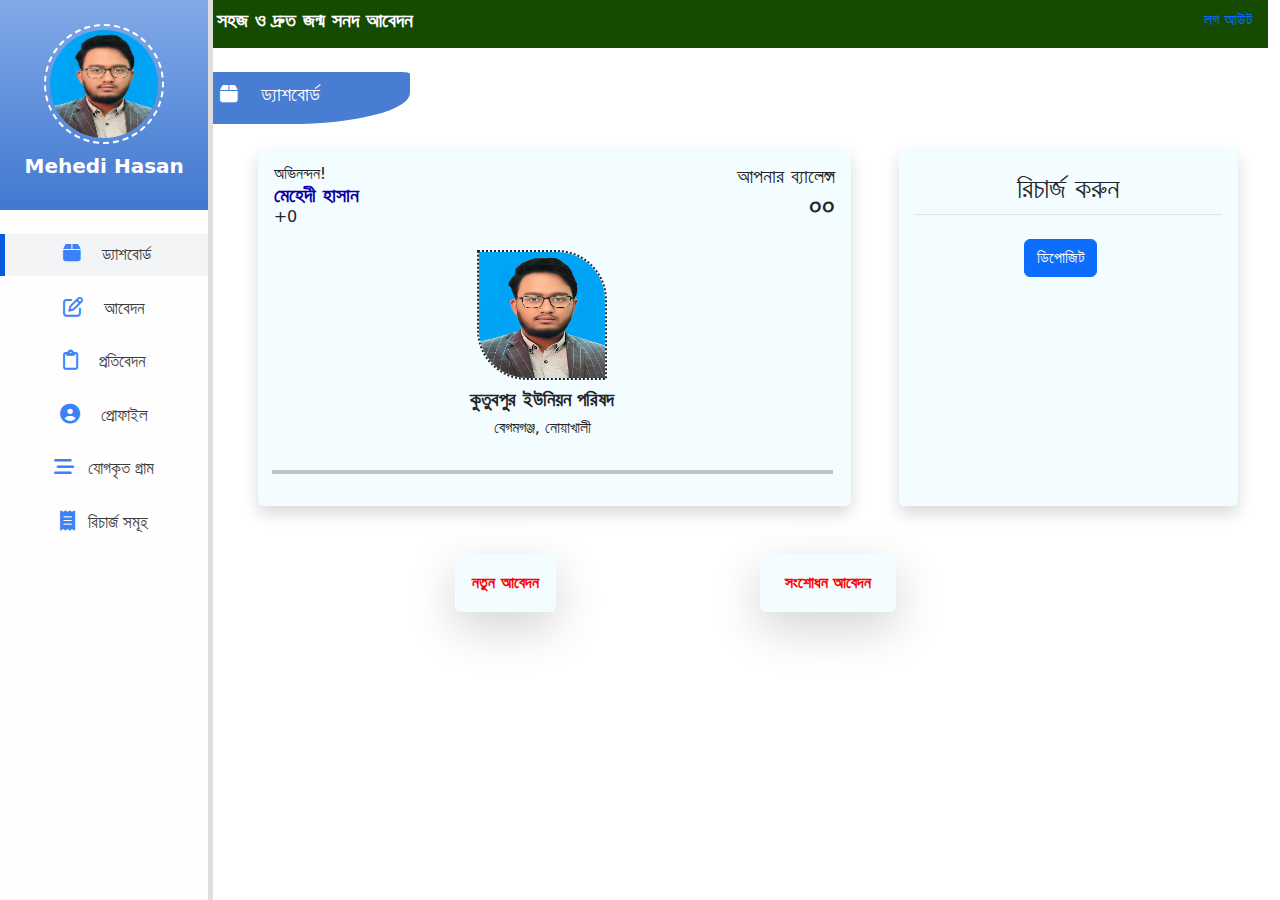
<file: index.html>
<!DOCTYPE html>
<html lang="en">

<head>
    <meta charset="UTF-8">
    <meta http-equiv="X-UA-Compatible" content="IE=edge">
    <meta name="viewport" content="width=device-width, initial-scale=1.0">
    <title>Document</title>
</head>

<body>
    <!DOCTYPE html>
    <html lang="en">

    <head>
        <meta charset="UTF-8">
        <meta http-equiv="X-UA-Compatible" content="IE=edge">
        <meta name="viewport" content="width=device-width, initial-scale=1.0">
        <title>Project</title>
        <link rel="stylesheet" href="https://cdnjs.cloudflare.com/ajax/libs/font-awesome/6.1.2/css/all.min.css">
        <link href="https://cdn.jsdelivr.net/npm/bootstrap@5.2.0/dist/css/bootstrap.min.css" rel="stylesheet">
        <link rel="stylesheet" href="style.css">
    </head>

    <body>
        <!-- Full Site Area -->
        <section>
            <div class="row d-flex d-flex-row">
                <!-- Left site Area -->
                <div class="col-lg-2 p-0  left-side">
                    <div class="left-top-area text-center p-4">
                        <a href="#">
                            <img src=" images/user.jpg" alt="">
                        </a>
                        <h4>Mehedi Hasan</h4>
                    </div>
                    <div class="left-bottom-area mt-4">

                        <i id="showIcon" onclick="showMenu()" class="fa fa-solid fa-bars"></i>
                        <i id="hideIcon" class="fa fa-times" onclick="hideMenu()"></i>

                        <div id="menuLicks" class="nav flex-column nav-pills w-full navbar-links" id="v-pills-tab">

                            <button onclick="hideMenu()" class="nav-link active" id="v-pills-home-tab"
                                data-bs-toggle="pill" data-bs-target="#deshboard" type="button">
                                <i class="fa-solid fa-box me-3"></i>
                                <span>ড্যাশবোর্ড</span>
                            </button>
                            <button onclick="hideMenu()" class="nav-link" id="v-pills-profile-tab" data-bs-toggle="pill"
                                data-bs-target="#apply" type="button">
                                <i class="fa-regular fa-pen-to-square me-3"></i>
                                <span>আবেদন</span>
                            </button>

                            <button onclick="hideMenu()" class="nav-link" id="v-pills-settings-tab"
                                data-bs-toggle="pill" data-bs-target="#report" type="button">
                                <i class="fa-regular fa-clipboard me-3"></i>
                                <span>প্রতিবেদন</span>
                            </button>
                            <button onclick="hideMenu()" class="nav-link" id="v-pills-settings-tab"
                                data-bs-toggle="pill" data-bs-target="#profile" type="button">
                                <i class="fa-solid fa-circle-user me-3"></i>
                                <span>প্রোফাইল</span>
                            </button>
                            <button onclick="hideMenu()" class="nav-link" id="v-pills-settings-tab"
                                data-bs-toggle="pill" data-bs-target="#village" type="button">
                                <i class="fa-solid fa-bars-staggered me-2"></i>
                                <span>যোগকৃত গ্রাম</span>
                            </button>
                            <button onclick="hideMenu()" class="nav-link" id="v-pills-settings-tab"
                                data-bs-toggle="pill" data-bs-target="#recharge" type="button">
                                <i class="fa-solid fa-receipt me-2"></i>
                                <span>রিচার্জ সমূহ</span>
                            </button>
                        </div>
                    </div>
                </div>
                <!-- End LeftSite Area -->
                <!-- RightSite Area -->

                <div class="col-lg-10 p-0 right-sidebar">
                    <div style="background: #144b00;" class="right-top d-flex justify-content-between py-2 px-3">
                        <h5 style="color: #fff;"><b>সহজ ও দ্রুত জন্ম সনদ আবেদন</b></h5>
                        <span style="color: #ff0000; cursor: pointer;"><a href="">লগ আউট</a></span>
                    </div>
                    <div class="tab-content py-4" id="v-pills-tabContent">

                        <!-- Deshboard content -->
                        <div class="tab-pane fade show active" id="deshboard">
                            <!-- deshboard title are  -->
                            <div class="title-bar">
                                <h5>
                                    <i class="fa-solid fa-box me-3"></i>
                                    <span>ড্যাশবোর্ড</span>
                                </h5>
                            </div>

                            <div class="row justify-content-center mt-4 gap-5 paddingLeft">
                                <!-- deshboard content area -->
                                <div style="background-color: #ddf5ff59;" class="col-lg-7 px-3 py-3 shadow rounded ">
                                    <div class="d-flex justify-content-between">
                                        <div class="">
                                            <h5 style="width: 130px;" class="text-start fs-6 fw-norlam">
                                                <span>অভিনন্দন!</span><br>
                                                <span style="color: #0a00a4;" class="fw-bolder fs-5">মেহেদী
                                                    হাসান</span><br>
                                                <span>+0</span>
                                            </h5>
                                        </div>
                                        <div class="">
                                            <h5 class="text-end fs-5 fw-norlam">
                                                <span class="fs-md">আপনার ব্যালেন্স</span><br>
                                                <span class="fw-bolder fs-3">০০</span>
                                            </h5>
                                        </div>
                                    </div>
                                    <div class="row gap-2 mt-3">
                                        <div class="col-lg-12 text-center">
                                            <img style="width: 130px ;height:130px; border-radius: 0px 50px 0px 50px; border: 2px dotted;"
                                                src="images/user.jpg " alt="">
                                        </div>
                                        <div class="col-lg-12  mb-3 text-center">
                                            <h4 style="font-size: 19px;
                                            font-weight: 600;
                                            line-height: 22px;">কুতুবপুর ইউনিয়ন পরিষদ</h4>
                                            <h6>বেগমগঞ্জ, নোয়াখালী</h6>
                                        </div>
                                        <hr style="border-bottom: 3px solid; margin-left: 10px;">
                                    </div>

                                </div>
                                <!-- deshboard recherge form area -->
                                <div style="background-color: #ddf5ff59;" class="col-lg-4 p-3 shadow rounded">
                                    <h3 class="p-2 border-bottom text-center">রিচার্জ করুন</h3>
                                    <form class="row g-3 py-3">
                                        <!-- <div class="">
                                            <label for="staticEmail2" class="">নাম (ইংরেজি)</label>
                                            <input placeholder="ইংরেজিতে আপনার নাম লিখুন" type="text" readonly
                                                class="form-control w-full d-block" id="staticEmail2"
                                                value="MEHEDI HASAN" required>
                                        </div>
                                        <div class="">
                                            <label class="">ইমেইল</label>
                                            <input type="email" class="form-control" id="inputPassword2"
                                                placeholder="আপনার ইমেইল লিখুন" value="ofmehedi17@gmail.com" required>
                                        </div>
                                        <div class="col-auto">
                                            <label class="">রিচার্জের পরিমান লিখুন</label>
                                            <input type="number" class="form-control" id="inputPassword2"
                                                placeholder="টাকার পরিমান লিখুন" required>
                                        </div> -->
                                        <div class="text-center mx-auto">
                                            <button type="submit" class="btn btn-primary mb-3">ডিপোজিট </button>
                                        </div>
                                    </form>
                                </div>
                            </div>
                            <!--deshboard Apply button area -->
                            <div class="paddingLeft d-flex justify-content-center deshboard-btn mt-5 w-full">
                                <div class="w-50 Tc Tl">
                                    <button style="background-color: #ddf5ff59;color: red;"
                                        class="btn fw-bolder py-3 px-3 shadow-lg">নতুন আবেদন</button>
                                </div>
                                <div class="w-50">
                                    <button style="background-color: #ddf5ff59;color:red;"
                                        class="btn fw-bolder py-3 px-4 shadow-lg w-full">সংশোধন আবেদন</button>
                                </div>
                            </div>
                        </div>
                        <!-- DEshboard content End-->

                        <!-- Apply content-->
                        <div class=" tab-pane fade" id="apply">
                            <!-- appyl title area  -->
                            <div class="title-bar">
                                <h5>
                                    <i class="fa-regular fa-clipboard me-3"></i>
                                    <span>আবেদন</span>
                                </h5>
                            </div>
                            <!-- apply content area  -->
                            <div class="paddingLeft">
                                <div class="w-full mt-3 mx-auto">
                                    <div class="row">
                                        <div class="col-md-7 position-relative">

                                            <button id="new-apply-btn" style="color: red;" class="btn fw-bolder">নতুন
                                                আবেদন</button>

                                            <div id="new-apply-form" class="">
                                                <h6 class="fw-bolder mt-4">জন্ম নিবন্ধন আবেদন</h6>
                                                <form class=" mt-2 form-grid">

                                                    <div>
                                                        <label for="staticEmail2" class="">জন্ম তারিখ<span
                                                                style="color: red;">*</span></label>
                                                        <input style="border: 2px solid #0c3899;"
                                                            placeholder="দিন-মাস-বছর" type="text"
                                                            class="form-control mb-2 " required>
                                                    </div>

                                                    <div>
                                                        <label for="staticEmail2" class="">সন্তানের ক্রম<span
                                                                style="color: red;">*</span></label>
                                                        <select style="border: 2px solid #0c3899;"
                                                            class="form-select mb-2"
                                                            aria-label="Default select example">
                                                            <option class="fw-bolder" selected>সন্তানের ক্রম</option>
                                                            <option value="1">1</option>
                                                            <option value="2">2</option>
                                                            <option value="3">3</option>
                                                            <option value="3">4</option>
                                                            <option value="3">5</option>
                                                            <option value="3">6</option>
                                                            <option value="3">7</option>
                                                            <option value="3">8</option>
                                                            <option value="3">9</option>
                                                            <option value="3">10</option>
                                                            <option value="3">11</option>
                                                            <option value="3">12</option>
                                                            <option value="3">13</option>
                                                            <option value="3">14</option>
                                                            <option value="3">15</option>
                                                            <option value="3">16</option>
                                                            <option value="3">17</option>
                                                            <option value="3">18</option>
                                                            <option value="3">19</option>
                                                            <option value="3">20</option>
                                                        </select>
                                                    </div>
                                                    <div class="">
                                                        <label for="staticEmail2" class="">নাম (বাংলায়)<span
                                                                style="color: red;">*</span></label>
                                                        <input style="border: 2px solid #0c3899;"
                                                            placeholder="নাম বাংলায় লিখুন" type="text"
                                                            class="form-control mb-2" required>
                                                    </div>
                                                    <div class="">
                                                        <label for="staticEmail2" class="">নাম (ইংরেজি)<span
                                                                style="color: red;">*</span></label>
                                                        <input style="border: 2px solid #0c3899;"
                                                            placeholder="নাম ইংরেজি লিখুন" type="text"
                                                            class="form-control mb-2" required>
                                                    </div>
                                                    <div class="">
                                                        <label for="staticEmail2" class="">জাতীয় পরিচয় পত্র (nid) নাম্বার <span
                                                                style="color: red;"></span></label>
                                                        <input style="border: 2px solid #0c3899;"
                                                            placeholder="নিবন্ধিত ব্যক্তির জাতীয় পরিচয় পত্র নং" type="text"
                                                            class="form-control mb-2" required>
                                                    </div>
                                                    <div class="">
                                                        <label for="staticEmail2" class="">লিঙ্গ<span
                                                                style="color: red;">*</span></label>
                                                                <select style="border: 2px solid #0c3899;"
                                                                class="form-select mb-2"
                                                                aria-label="Default select example">
                                                                <option class="fw-bolder" selected>সন্তানের ক্রম</option>
                                                                <option value="1">নারী</option>
                                                                <option value="2">পুরুষ</option>
                                                            </select>
                                                    </div>
                                                    <div>
                                                        <label for="staticEmail2" class="">ওয়ার্ড নং<span
                                                                style="color: red;">*</span></label>
                                                        <select style="border: 2px solid #0c3899;"
                                                            class="form-select mb-2"
                                                            aria-label="Default select example">
                                                            <option class="fw-bolder" selected>ওয়ার্ড</option>
                                                            <option value="1">1</option>
                                                            <option value="2">2</option>
                                                            <option value="3">3</option>
                                                            <option value="3">4</option>
                                                            <option value="3">5</option>
                                                            <option value="3">6</option>
                                                            <option value="3">7</option>
                                                            <option value="3">8</option>
                                                            <option value="3">9</option>
                                                        </select>
                                                    </div>
                                                    <div>
                                                        <label for="staticEmail2" class="">গ্রাম+ পোষ্ট<span
                                                                style="color: red;">*</span></label>
                                                        <select style="border: 2px solid #0c3899;"
                                                            class="form-select mb-2"
                                                            aria-label="Default select example">
                                                            <option class="fw-bolder" selected>গ্রাম+পোষ্ট</option>
                                                            <option value="1">কুতুবপুর,কুতুবপুর - ৩৮২১</option>
                                                            <option value="2">কুতুবপুর,এনায়েতপুর - ৩৮২১</option>
                                                        </select>
                                                    </div>
                                                    <div>
                                                        <label for="staticEmail2" class=""><b>পিতার (জন্ম সনদ)</b><span
                                                                style="color: red;"></span></label>
                                                        <input style="border: 2px solid #0c3899;"
                                                            placeholder="পিতার জন্ম সনদ নাম্বার লিখুন" type="text"
                                                            class="form-control mb-2" required>
                                                    </div>     
                                                    <div>
                                                        <label for="staticEmail2" class="">পিতার (nid)<span
                                                                style="color: red;"></span></label>
                                                        <input style="border: 2px solid #0c3899;"
                                                            placeholder="পিতার Nid নাম্বার লিখুন" type="text"
                                                            class="form-control mb-2" required>
                                                    </div>
                                                    <div>
                                                        <label for="staticEmail2" class="">পিতার নাম (বাংলায়)<span
                                                                style="color: red;">*</span></label>
                                                        <input style="border: 2px solid #0c3899;"
                                                            placeholder="পিতার নাম বাংলায় লিখুন" type="text"
                                                            class="form-control mb-2" required>
                                                    </div>
                                                    <div>
                                                        <label for="staticEmail2" class="">পিতার নাম (ইংরেজি)<span
                                                                style="color: red;">*</span></label>
                                                        <input style="border: 2px solid #0c3899;"
                                                            placeholder="পিতার নাম ইংরেজি লিখুন" type="text"
                                                            class="form-control mb-2" required>
                                                    </div>
                                                    <div>
                                                        <label for="staticEmail2" class=""><b>মাতার (জন্ম সনদ)</b><span
                                                                style="color: red;"></span></label>
                                                        <input style="border: 2px solid #0c3899;"
                                                            placeholder="মাতার জন্ম সনদ নাম্বার লিখুন " type="text"
                                                            class="form-control mb-2" required>
                                                    </div>
                                                    <div>
                                                        <label for="staticEmail2" class="">মাতার (nid)<span
                                                                style="color: red;"></span></label>
                                                        <input style="border: 2px solid #0c3899;"
                                                            placeholder="মাতার nid নাম্বার লিখুন" type="text"
                                                            class="form-control mb-2" required>
                                                    </div>
                                                    <div>
                                                        <label for="staticEmail2" class="">মাতার নাম (বাংলায়)<span
                                                                style="color: red;">*</span></label>
                                                        <input style="border: 2px solid #0c3899;"
                                                            placeholder="মাতার নাম বাংলায় লিখুন" type="text"
                                                            class="form-control mb-2" required>
                                                    </div>
                                                    <div>
                                                        <label for="staticEmail2" class="">মাতার নাম (ইংরেজি)<span
                                                                style="color: red;">*</span></label>
                                                        <input style="border: 2px solid #0c3899;"
                                                            placeholder="মাতার নাম ইংরেজি লিখুন" type="text"
                                                            class="form-control mb-2 " required>
                                                    </div>
                                                     <div>
                                                        <label for="staticEmail2" class="">হোল্ডিং/বাড়ীর নাম (বাংলায়)<span
                                                                style="color: red;">*</span></label>
                                                        <input style="border: 2px solid #0c3899;"
                                                            placeholder="বাড়ীর নাম বাংলায় লিখুন" type="text"
                                                            class="form-control mb-2" required>
                                                    </div>
                                                    <div>
                                                        <label for="staticEmail2" class="">হোল্ডিং/বাড়ীর নাম (ইংরেজি)<span
                                                                style="color: red;">*</span></label>
                                                        <input style="border: 2px solid #0c3899;"
                                                            placeholder="বাড়ীর নাম ইংরেজি লিখুন" type="text"
                                                            class="form-control mb-2" required>
                                                    </div>
                                                    <div>
                                                        <label for="staticEmail2" class="">মোবইল নাম্বার<span
                                                                style="color: red;">*</span></label>
                                                        <input style="border: 2px solid #0c3899;"
                                                            placeholder="01894747576" type="text"
                                                            class="form-control mb-2" required>
                                                    </div>
                                                    <div>
                                                        <label for="staticEmail2" class="">otp<span
                                                                style="color: red;">*</span></label>
                                                        <input style="border: 2px solid #0c3899;"
                                                            placeholder="525963" type="text"
                                                            class="form-control mb-2" required>
                                                    </div>
                                                    <div>
                                                        <label for="staticEmail2" class="">আপলোড ফাইল <span
                                                                style="color: red;">*</span></label>
                                                        <select style="border: 2px solid #0c3899;"
                                                            class="form-select mb-2"
                                                            aria-label="Default select example">
                                                            <option class="fw-bolder" selected>সিলেক্ট করুন</option>
                                                            <option value="30">চিকিৎসা প্রতিষ্ঠানের ছাড়পত্র বা 
                                                                চিকিৎসা প্রতিষ্ঠান প্রদত্ত জন্ম সংক্রান্ত সনদের সত্যায়িত কপি বা 
                                                                পূরণকৃ্ত আবেদনপত্রে বার্থ এটেন্ডের এর প্রত্যায়ন বা  
                                                                ইপিআই কার্ডের সত্যায়িত অনুলিপি ।
                                                                </option>
                                                                                
                                                                                    <option value="31">পিতা / মাতা/ পিতামহ / পিতামহীর দ্বারা স্বনামে স্থায়ী ঠিকানা হিসেবে ঘোষিত আবাস স্থলের বিপরীতে হালনাগাদ কর পরিশোধের প্রমানপত্র বা
                                                                পিতা / মাতা/ পিতামহ / পিতামহীর জাতীয় পরিচয়পত্র বা পাসপোর্ট ঘোষিত স্থায়ী ঠিকানা বা 
                                                                জমি অথবা বাড়ি ক্রয়ের দলিল , খাজনা ও কর পরিশোধ রশিদ। (নদীভাঙ্গন অন্য কোন কারনে স্থায়ী ঠিকানা বিলুপ্ত হলে)
                                                                </option>
                                                        </select>
                                                    </div>
                                                    <div class="input-group" ><div class="custom-file"><input type="file" name="image" id="image" class="custom-file-input"> <label for="image" class="custom-file-label">
                                                       <b>আপলোড</b></label></div></div>
                                                    <!-- <div>
                                                        <input class="form-control mt-4" type="submit" value="আপলোড">
                                                    </div> -->
                                                    <button style="background: #0044a4;color: #ffffff;"
                                                        class="btn me-3 mt-4">সাবমিট</button>
                                                </form>
                                                
                                            </div>
                                        </div>
                                        <div class="col-md-5">

                                            <button id="old-apply-btn" style="color: red;" class="btn fw-bolder">সংশোধন
                                                আবেদন</button>

                                            <div id="replec-apply">
                                                <h6 class="fw-bolder mt-4">জন্ম নিবন্ধন সংশোধন আবেদন</h6>
                                                <form class="form-grid mt-3">

                                                    <div>
                                                        <label for="staticEmail2" class="mb-1">জন্ম নিবন্ধন নম্বর <span
                                                                style="color: red;">*</span></label>
                                                        <input style="border: 2px solid #0c3899;"
                                                            placeholder="জন্ম নিবন্ধন নম্বর লিখুন" type="text"
                                                            class="form-control mb-3" required>
                                                    </div>
                                                    <div>
                                                        <label for="staticEmail2" class="mb-1">জন্ম তারিখ<span
                                                                style="color: red;">*</span></label>
                                                        <input style="border: 2px solid #0c3899;"
                                                            placeholder="দিন-মাস-বছর" type="text"
                                                            class="form-control mb-3 " required>
                                                    </div>
                                                    <button style="background: #0044a4;color: #fff;"
                                                        class="btn">অনুসন্ধান</button>
                                                        <div>
                                                            <label for="staticEmail2" class="">সন্তানের ক্রম<span
                                                                    style="color: red;"> </span></label>
                                                            <select style="border: 2px solid #0c3899;"
                                                                class="form-select mb-2"
                                                                aria-label="Default select example">
                                                                <option class="fw-bolder" selected>সন্তানের ক্রম</option>
                                                                <option value="1">1</option>
                                                                <option value="2">2</option>
                                                                <option value="3">3</option>
                                                                <option value="3">4</option>
                                                                <option value="3">5</option>
                                                                <option value="3">6</option>
                                                                <option value="3">7</option>
                                                                <option value="3">8</option>
                                                                <option value="3">9</option>
                                                                <option value="3">10</option>
                                                                <option value="3">11</option>
                                                                <option value="3">12</option>
                                                                <option value="3">13</option>
                                                                <option value="3">14</option>
                                                                <option value="3">15</option>
                                                                <option value="3">16</option>
                                                                <option value="3">17</option>
                                                                <option value="3">18</option>
                                                                <option value="3">19</option>
                                                                <option value="3">20</option>
                                                            </select>
                                                        </div>
                                                        <div>
                                                            <label for="staticEmail2" class="">নাম বাংলা<span
                                                                    style="color: red;">*</span></label>
                                                            <input style="border: 2px solid #0c3899;"
                                                                placeholder="নাম বাংলা" type="text"
                                                                class="form-control mb-2" required>
                                                        </div>
                                                        <div>
                                                            <label for="staticEmail2" class="">নাম ইংরেজি<span
                                                                    style="color: red;">*</span></label>
                                                            <input style="border: 2px solid #0c3899;"
                                                                placeholder="নাম ইংরেজি" type="text"
                                                                class="form-control mb-2" required>
                                                        </div>
                                                        <div>
                                                            <label for="staticEmail2" class="">পিতার নাম বাংলা<span
                                                                    style="color: red;">*</span></label>
                                                            <input style="border: 2px solid #0c3899;"
                                                                placeholder="পিতার নাম বাংলা" type="text"
                                                                class="form-control mb-2" required>
                                                        </div>
                                                        <div>
                                                            <label for="staticEmail2" class="">পিতার নাম ইংরেজি<span
                                                                    style="color: red;">*</span></label>
                                                            <input style="border: 2px solid #0c3899;"
                                                                placeholder="পিতার নাম ইংরেজি" type="text"
                                                                class="form-control mb-2" required>
                                                        </div>
                                                        <div>
                                                            <label for="staticEmail2" class="">মাতার নাম বাংলা<span
                                                                    style="color: red;">*</span></label>
                                                            <input style="border: 2px solid #0c3899;"
                                                                placeholder="মাতার নাম বাংলা" type="text"
                                                                class="form-control mb-2" required>
                                                        </div>
                                                        <div>
                                                            <label for="staticEmail2" class="">মাতার নাম ইংরেজি<span
                                                                    style="color: red;">*</span></label>
                                                            <input style="border: 2px solid #0c3899;"
                                                                placeholder="মাতার নাম ইংরেজি" type="text"
                                                                class="form-control mb-2" required>
                                                        </div>
                                                        <div>
                                                            <label for="staticEmail2" class="">ওয়ার্ড নং<span
                                                                    style="color: red;">*</span></label>
                                                            <select style="border: 2px solid #0c3899;"
                                                                class="form-select mb-2"
                                                                aria-label="Default select example">
                                                                <option class="fw-bolder" selected>ওয়ার্ড</option>
                                                                <option value="1">1</option>
                                                                <option value="2">2</option>
                                                                <option value="3">3</option>
                                                                <option value="3">4</option>
                                                                <option value="3">5</option>
                                                                <option value="3">6</option>
                                                                <option value="3">7</option>
                                                                <option value="3">8</option>
                                                                <option value="3">9</option>
                                                            </select>
                                                        </div>
                                                        <div>
                                                            <label for="staticEmail2" class="">গ্রাম+ পোষ্ট<span
                                                                    style="color: red;">*</span></label>
                                                            <select style="border: 2px solid #0c3899;"
                                                                class="form-select mb-2"
                                                                aria-label="Default select example">
                                                                <option class="fw-bolder" selected>গ্রাম+পোষ্ট</option>
                                                                <option value="1">কুতুবপুর,কুতুবপুর - ৩৮২১</option>
                                                                <option value="2">কুতুবপুর,এনায়েতপুর - ৩৮২১</option>
                                                            </select>
                                                        </div>
                                                        <div>
                                                            <label for="staticEmail2" class="">হোল্ডিং/বাড়ীর নাম (বাংলায়)<span
                                                                    style="color: red;">*</span></label>
                                                            <input style="border: 2px solid #0c3899;"
                                                                placeholder="বাড়ীর নাম বাংলায় লিখুন" type="text"
                                                                class="form-control mb-2" required>
                                                        </div>
                                                        <div>
                                                            <label for="staticEmail2" class="">হোল্ডিং/বাড়ীর নাম (ইংরেজি)<span
                                                                    style="color: red;">*</span></label>
                                                            <input style="border: 2px solid #0c3899;"
                                                                placeholder="বাড়ীর নাম ইংরেজি লিখুন" type="text"
                                                                class="form-control mb-2" required>
                                                        </div>
                                                        <div>
                                                            <label for="staticEmail2" class="">মোবইল নাম্বার<span
                                                                    style="color: red;">*</span></label>
                                                            <input style="border: 2px solid #0c3899;"
                                                                placeholder="01894747576" type="text"
                                                                class="form-control mb-2" required>
                                                        </div>
                                                        <div>
                                                            <label for="staticEmail2" class="">ই-মেল<span
                                                                    style="color: red;">*</span></label>
                                                            <input style="border: 2px solid #0c3899;"
                                                                placeholder="info@digitalupseba.com" type="text"
                                                                class="form-control mb-2" required>
                                                        </div>
                                                        <div>
                                                            <label for="staticEmail2" class="">আপলোড ফাইল<span
                                                                    style="color: red;">*</span></label>
                                                            <select style="border: 2px solid #0c3899;"
                                                                class="form-select mb-2"
                                                                aria-label="Default select example">
                                                                <option class="fw-bolder" selected>সিলেক্ট করুন</option>
                                                                <option value="1">পিতার জন্ম নিবন্ধন সনদ</option>
                
                                                                <option value="2">মাতার জন্ম নিবন্ধন সনদ</option>
                                                            
                                                                <option value="3">পিতার জাতীয় পরিচয়পত্র</option>
                                                            
                                                                <option value="4">মাতার জাতীয় পরিচয়পত্র</option>
                                                            
                                                                <option value="5">ই পি আই কার্ড</option>
                                                            
                                                                <option value="6">স্থায়ী ঠিকানার প্রমাণ</option>
                                                            
                                                                <option value="7">বর্তমান ঠিকানার প্রমাণ</option>
                                                            
                                                                <option value="8">পিতার পাসপোর্টের স্ক্যান করা কপি </option>
                                                            
                                                                <option value="9">মাতার পাসপোর্টের স্ক্যান করা কপি </option>
                                                            
                                                                <option value="10">পিতার পাসপোর্ট সাইজের  ছবি</option>
                                                            
                                                                <option value="11">মাতার পাসপোর্ট সাইজের ছবি</option>
                                                            
                                                                <option value="12">নিবন্ধনাধীন ব্যক্তির পাসপোর্ট সাইজের ছবি</option>
                                                            
                                                                <option value="13">নিবন্ধনাধীন ব্যক্তির এস এস সি সার্টিফিকেটের স্ক্যান করা কপি</option>
                                                            
                                                                <option value="14">পিতার মৃত্যুর প্রমাণ</option>
                                                            
                                                                <option value="15">মাতার মৃত্যুর প্রমাণ</option>
                                                            
                                                                <option value="16">নিবন্ধনাধীন ব্যাক্তির জাতীয় পরিচয়পত্র</option>
                                                            
                                                                <option value="44">ইস্যু সম্পর্কিত ফাইল</option>
                                                            
                                                                <option value="17">প্রাথমিক স্কুল সার্টিফিকেট (পিএসসি)</option>
                                                            
                                                                <option value="45">অঙ্গীকারনামা</option>
                                                            
                                                                <option value="46">নিবন্ধকের প্রত্যয়নপত্র</option>
                                                            
                                                                <option value="47">হাতে লিখা বইয়ের  সংশ্লিষ্ট পৃষ্ঠার  সত্যায়িত কপি</option>
                                                            
                                                                <option value="18">জুনিয়র স্কুল সার্টিফিকেট (জেএসসি)</option>
                                                            
                                                                <option value="48">হাতে লিখা সনদের কপি</option>
                                                            
                                                                <option value="20">চিকিৎসা প্রতিষ্ঠানের ছাড়পত্র বা 
                                            চিকিৎসা প্রতিষ্ঠান প্রদত্ত জন্ম সংক্রান্ত সনদের সত্যায়িত কপি বা 
                                            পূরণকৃ্ত আবেদনপত্রে বার্থ এটেন্ডের এর প্রত্যায়ন বা  
                                            ইপিআই কার্ডের সত্যায়িত অনুলিপি 
                                            </option>
                                                            
                                                                <option value="21">পিতা / মাতা/ পিতামহ / পিতামহীর দ্বারা স্বনামে স্থায়ী ঠিকানা হিসেবে ঘোষিত আবাস স্থলের বিপরীতে হালনাগাদ কর পরিশোধের প্রমানপত্র বা
                                            পিতা / মাতা/ পিতামহ / পিতামহীর জাতীয় পরিচয়পত্র বা পাসপোর্ট ঘোষিত স্থায়ী ঠিকানা বা 
                                            জমি অথবা বাড়ি ক্রয়ের দলিল , খাজনা ও কর পরিশোধ রশিদ। (নদীভাঙ্গন অন্য কোন কারনে স্থায়ী ঠিকানা বিলুপ্ত হলে)
                                            </option>
                                                            
                                                                <option value="22">জন্ম নিবন্ধনাধীন ব্যক্তির পিতার জন্ম নিবন্ধন নম্বরসহ সনদ</option>
                                                            
                                                                <option value="23">জন্ম নিবন্ধনাধীন ব্যক্তির মাতার জন্ম নিবন্ধন নম্বরসহ সনদ</option>
                                                            
                                                                <option value="30">চিকিৎসা প্রতিষ্ঠানের ছাড়পত্র বা 
                                            চিকিৎসা প্রতিষ্ঠান প্রদত্ত জন্ম সংক্রান্ত সনদের সত্যায়িত কপি বা 
                                            পূরণকৃ্ত আবেদনপত্রে বার্থ এটেন্ডের এর প্রত্যায়ন বা  
                                            ইপিআই কার্ডের সত্যায়িত অনুলিপি ।
                                            </option>
                                                            
                                                                <option value="31">পিতা / মাতা/ পিতামহ / পিতামহীর দ্বারা স্বনামে স্থায়ী ঠিকানা হিসেবে ঘোষিত আবাস স্থলের বিপরীতে হালনাগাদ কর পরিশোধের প্রমানপত্র বা
                                            পিতা / মাতা/ পিতামহ / পিতামহীর জাতীয় পরিচয়পত্র বা পাসপোর্ট ঘোষিত স্থায়ী ঠিকানা বা 
                                            জমি অথবা বাড়ি ক্রয়ের দলিল , খাজনা ও কর পরিশোধ রশিদ। (নদীভাঙ্গন অন্য কোন কারনে স্থায়ী ঠিকানা বিলুপ্ত হলে)
                                            </option>
                                                            
                                                                <option value="32">জন্ম নিবন্ধনাধীন ব্যক্তির পিতার জন্ম নিবন্ধন নম্বরসহ সনদ</option>
                                                            
                                                                <option value="33">জন্ম নিবন্ধনাধীন ব্যক্তির মাতার জন্ম নিবন্ধন নম্বরসহ সনদ</option>
                                                            
                                                                <option value="40">চিকিৎসক কর্তৃক প্রত্যায়ন পত্র (বাংলাদেশ মেডিক্যাল এন্ড ডেন্টাল কাউন্সিল কর্তৃক স্বীকৃত এমবিবিএস বা তদূর্ধ্ব ডিগ্রিধারী) বা 
                                            সরকার কর্তৃক পরিচালিত প্রথমিক শিক্ষা সমাপনী, জুনিয়র স্কুল সার্টিফিকেট এবং শিক্ষা বোর্ড কর্তৃক পরিচালিত মাধ্যমিক স্কুল সার্টিফিকেট 
                                            </option>
                                                            
                                                                <option value="41">পিতা / মাতা/ পিতামহ / পিতামহীর দ্বারা স্বনামে স্থায়ী ঠিকানা হিসেবে ঘোষিত আবাস স্থলের বিপরীতে হালনাগাদ কর পরিশোধের প্রমানপত্র বা 
                                            পিতা / মাতা/ পিতামহ / পিতামহীর জাতীয় পরিচয়পত্র বা পাসপোর্ট ঘোষিত স্থায়ী ঠিকানা বা 
                                            জমি অথবা বাড়ি ক্রয়ের দলিল , খাজনা ও কর পরিশোধ রশিদ। (নদীভাঙ্গন অন্য কোন কারনে স্থায়ী ঠিকানা বিলুপ্ত হলে)</option>
                                                            
                                                                <option value="42">জন্ম নিবন্ধনাধীন ব্যক্তির পিতার জন্ম নিবন্ধন নম্বরসহ সনদ</option>
                                                            
                                                                <option value="43">জন্ম নিবন্ধনাধীন ব্যক্তির মাতার জন্ম নিবন্ধন নম্বরসহ সনদ</option>
                                                            </select>
                                                        </div>
                                                        <div class="input-group" ><div class="custom-file"><input type="file" name="image" id="image" class="custom-file-input"> <label for="image" class="custom-file-label">
                                                            <b>আপলোড</b></label></div></div>
                                                            <button style="background: #0044a4;color: #ffffff;"
                                                            class="btn me-3 mt-4">সাবমিট</button>
                                                       
                                                </form>
                                            </div>
                                        </div>
                                    </div>

                                </div>
                            </div>
                        </div>
                        <!-- Apply content End -->

                        <!-- Report content -->
                        <div class=" tab-pane fade" id="report">
                            <!-- Report title area  -->
                            <div class="title-bar">
                                <h5>
                                    <i class="fa-regular fa-clipboard me-3"></i>
                                    <span>প্রতিবেদন</span>
                                </h5>
                            </div>
                            <!-- Report content area  -->
                            <div class="paddingLeft20">
                                <div class="mt-4 shadow-sm">
                                    <table class="table  table-striped">
                                        <thead style="font-size: 14px;" class="thead py-3">
                                            <tr class="">
                                                <th>স্ক্রল নং</th>
                                                <th>তারিখ</th>
                                                <th>সর্বমোট আবেদন</th>
                                                <th>বিস্তারিত</th>
                                            </tr>
                                        </thead>
                                        <tbody>
                                            <tr>
                                                <th>1</th>
                                                <td>2022-12-28</td>
                                                <td>3</td>
                                                <td>
                                                    <a style="color: #0044a4; font-size: 15px; font-weight: bold;"
                                                        href="#">বিস্তারিত</a>
                                                </td>
                                            </tr>
                                            <tr>
                                                <th>2</th>
                                                <td>2023-01-04</td>
                                                <td>2</td>
                                                <td>
                                                    <a style="color: #0044a4; font-size: 15px; font-weight: bold;"
                                                        href="#">বিস্তারিত</a>
                                                </td>
                                            </tr>
                                        </tbody>
                                    </table>
                                </div>
                            </div>
                        </div>
                        <!-- Report content End -->
                        <!-- Profile content -->
                        <div class=" tab-pane fade" id="profile">
                            <!-- Profile title area  -->
                            <div class="title-bar">
                                <h5>
                                    <i class="fa-solid fa-circle-user me-3"></i>
                                    <span>প্রোফাইল</span>
                                </h5>
                            </div>

                            <!-- Profile content area  -->
                            <div class="paddingLeft20">
                                <div style="background: #effcff;"
                                    class="profile-content d-flex justify-content-between gap-5 mt-3">
                                    <div class=" align-items-center shadow ">
                                        <div class=" d-flex justify-content-center ">
                                            <img class="img" src="images/user.jpg" alt="">
                                        </div>
                                        <div class="padding-none d-flex justify-content-between mt-4 px-5 p-0">
                                            <ul class="p-0 me-2">
                                                <li class="list-group-item mb-3">
                                                    <b>নাম :</b><br>
                                                    <span>মেহেদী হাসান</span>
                                                </li>
                                                <li class="list-group-item mb-3">
                                                    <b>পরিষদ :</b><br>
                                                    <span>কুতুবপুর ইউনিয়ন পরিষদ</span>
                                                </li>
                                                <li class="list-group-item mb-3">
                                                    <b>মোবাইল :</b><br>
                                                    <span>01739695790</span>
                                                </li>
                                            </ul>
                                            <ul class="p-0">
                                                <li class="list-group-item mb-3">
                                                    <b>নাম (ইংরেজি):</b><br>
                                                    <span>MEHEDI HASAN</span>
                                                </li>
                                                <li class="list-group-item mb-3">
                                                    <b>ইমেইল:</b><br>
                                                    <span>ofmehedi17@gmail.com</span>
                                                </li>
                                                <li class="list-group-item mb-3">
                                                    <b>ওটিপি ইমেইল:</b><br>
                                                    <span>ofmehedi17@gmail.com</span>
                                                </li>
                                                <li class="list-group-item">
                                                    <button style="background: #0044a4;color: #fff;"
                                                        class="btn">Edit</button>
                                                </li>
                                            </ul>
                                        </div>

                                    </div>

                                    <div class="village shadow p-4 w-50">
                                        <h2 style="font-size: 20px; color: #070069; font-weight: bold;">গ্রাম যোগ করুন
                                        </h2>
                                        <form action="" class="form-grid mt-4">
                                            <div class="">

                                                <label for="staticEmail2" class="">গ্রামের নাম (বাংলায়)<span
                                                        style="color: red;">*</span></label>
                                                <input style="border: 2px solid #0c3899;"
                                                    placeholder="গ্রামের নাম বাংলায় লিখুন" type="text"
                                                    class="form-control mb-3" required>
                                            </div>

                                            <div class="">
                                                <label for="staticEmail2" class="">
                                                    গ্রামের নাম (ইংরেজি)
                                                    <span style="color: red;">*</span></label>
                                                <input style="border: 2px solid #0c3899;"
                                                    placeholder="গ্রামের নাম ইংরেজিতে লিখুন" type="text"
                                                    class="form-control mb-3" required>
                                            </div>

                                            <div>
                                                <label for="staticEmail2" class="">ডাকঘরের নাম (বাংলায়)<span
                                                        style="color: red;">*</span>
                                                </label>
                                                <input style="border: 2px solid #0c3899;"
                                                    placeholder="ডাকঘরের নাম বাংলায় লিখুন" type="text"
                                                    class="form-control mb-3" required>
                                            </div>


                                            <div>
                                                <label for="staticEmail2">ডাকঘরের নাম (ইংরেজি)<span
                                                        style="color: red;">*</span></label>
                                                <input style="border: 2px solid #0c3899;"
                                                    placeholder="ডাকঘরের নাম ইংরেজিতে লিখুন" type="text"
                                                    class="form-control mb-3" required>
                                            </div>

                                            <div>
                                                <label for="staticEmail2" class="">ওয়ার্ড নির্বাচন করুন<span
                                                        style="color: red;">*</span>
                                                </label>
                                                <select class="form-select" aria-label="Default select example">
                                                    <option class="fw-bolder" selected>ওয়ার্ড</option>
                                                    <option value="1">1</option>
                                                    <option value="2">2</option>
                                                    <option value="3">3</option>
                                                    <option value="3">4</option>
                                                    <option value="3">5</option>
                                                    <option value="3">6</option>
                                                    <option value="3">7</option>
                                                </select>
                                            </div>

                                            <div>
                                                <label for="staticEmail2" class="">পোস্টাল কোড<span
                                                        style="color: red;">*</span></label>
                                                <input style="border: 2px solid #0c3899;"
                                                    placeholder="পোস্টাল কোড লিখুন" type="text"
                                                    class="form-control mb-3" required>
                                            </div>
                                            <button style="background: #0044a4;color: #fff;"
                                                class="btn btn-md mt-3 ">যোগ
                                                করুন</button>
                                        </form>
                                    </div>
                                </div>
                            </div>

                        </div>
                        <!-- Profile content End -->
                        <!-- Village content -->
                        <div class=" tab-pane fade" id="village">
                            <!-- Village title area  -->
                            <div class="title-bar">
                                <h5>
                                    <i class="fa-solid fa-bars-staggered me-3"></i>
                                    <span>যোগকৃত গ্রাম</span>
                                </h5>
                            </div>

                            <!-- Village content  -->
                            <div class="paddingLeft20">
                                <div class="mt-5  shadow rounded pt-4 px-3">
                                    <h1 style="font-size: 25px; color: #0044a4; font-weight: bold;"
                                        class="border-3 border-bottom pb-3">পূর্বের
                                        যোগকৃত গ্রাম
                                    </h1>
                                    <div class="mt-4">
                                        <table class="table village-table table-striped">
                                            <thead style="font-size: 14px;" class="thead py-3">
                                                <tr class="action">
                                                    <th>স্ক্রল নং</th>
                                                    <th>ওয়ার্ড</th>
                                                    <th>গ্রাম</th>
                                                    <th>ডাকঘর</th>
                                                    <th>পোস্টাল কোড</th>
                                                    <th>ACTION</th>
                                                </tr>
                                            </thead>
                                            <tbody>
                                                <tr>
                                                    <th>1</th>
                                                    <td>1</td>
                                                    <td>এনায়েতপুর</td>
                                                    <td>এনায়েতপুর</td>
                                                    <td>3821</td>
                                                    <td>
                                                        <a style="color: #0044a4; font-size: 15px; font-weight: bold;"
                                                            href="#">Delete</a>
                                                    </td>
                                                </tr>
                                                <tr>
                                                    <th>2</th>
                                                    <td>1</td>
                                                    <td>কুতুবপুর</td>
                                                    <td>কুতুবপুর</td>
                                                    <td>3821</td>
                                                    <td>
                                                        <a style="color: #0044a4; font-size: 15px; font-weight: bold;"
                                                            href="#">Delete</a>
                                                    </td>
                                                </tr>
                                            </tbody>
                                        </table>
                                    </div>
                                </div>
                            </div>
                        </div>
                        <!-- village content End -->
                        <!-- Recharge content -->
                        <div class=" tab-pane fade" id="recharge" role="tabpanel"
                            aria-labelledby="v-pills-settings-tab">
                            <!-- Recharge title area  -->
                            <div class="title-bar">
                                <h5>
                                    <i class="fa-solid fa-receipt me-3"></i>
                                    <span>রিচার্জ সমূহ</span>
                                </h5>
                            </div>

                            <!-- Recharge content -->
                            <div class="paddingLeft20">
                                <div class="mt-4">
                                    <h1 style="font-size: 25px; color: #0044a4; font-weight: bold;">পূর্বের লেনদেনের
                                        তথ্যাবলি</h1>
                                    <div class="mt-4 shadow-sm">
                                        <table class="table  table-striped">
                                            <thead style="font-size: 14px;" class="thead py-3">
                                                <tr class="">
                                                    <th>স্ক্রল নং</th>
                                                    <th>তারিখ</th>
                                                    <th>সর্বমোট লেনদেন</th>
                                                    <th>বিস্তারিত</th>
                                                </tr>
                                            </thead>
                                            <tbody>
                                                <tr>
                                                    <th>1</th>
                                                    <td>2022-12-28</td>
                                                    <td>3</td>
                                                    <td>
                                                        <a style="color: #0044a4; font-size: 15px; font-weight: bold;"
                                                            href="#">বিস্তারিত</a>
                                                    </td>
                                                </tr>
                                                <tr>
                                                    <th>2</th>
                                                    <td>2023-01-04</td>
                                                    <td>2</td>
                                                    <td>
                                                        <a style="color: #0044a4; font-size: 15px; font-weight: bold;"
                                                            href="#">বিস্তারিত</a>
                                                    </td>
                                                </tr>
                                            </tbody>
                                        </table>
                                    </div>
                                </div>
                            </div>
                        </div>
                        <!-- Recharge content End -->
                    </div>
                </div>
                <!-- End Right Site Area -->

            </div>
        </section>
        <!-- End Full Site End -->

        <script>
            var menuLicks = document.getElementById("menuLicks");
            var showIcon = document.getElementById("showIcon");
            var hideIcon = document.getElementById("hideIcon");
            function showMenu() {
                menuLicks.style.transform = "scaleY(1)";
                menuLicks.style.transition = ".9s";
                menuLicks.style.transformOrigin = " top";
                menuLicks.style.opacity = "1";

                showIcon.style.display = 'none';
                hideIcon.style.display = 'block';

            }
            function hideMenu() {
                const x = window.matchMedia("(max-width: 991px)");
                if (x.matches) {
                    menuLicks.style.transform = "scaleY(0)";
                    menuLicks.style.transformOrigin = " top";
                    menuLicks.style.transition = "1s";
                    menuLicks.style.opacity = "0";

                    showIcon.style.display = 'block'
                    hideIcon.style.display = 'none'
                }

            }

            document.getElementById('new-apply-btn').addEventListener('click', function () {

                const oldFormFiled = document.getElementById('replec-apply');
                oldFormFiled.style.display = 'none';
                const x = window.matchMedia("(max-width: 767px)")
                if (x.matches) {
                    const replecBtn = document.getElementById('old-apply-btn');
                    replecBtn.style.display = 'none';
                }

                const newFormFiled = document.getElementById('new-apply-form');
                newFormFiled.style.display = 'block'
            })
            document.getElementById('old-apply-btn').addEventListener('click', function () {
                const newFormFiled = document.getElementById('new-apply-form');
                newFormFiled.style.display = 'none';

                const oldFormFiled = document.getElementById('replec-apply');
                oldFormFiled.style.display = 'block';
            })

            // js for toggol icon show
            const showToggol = document.getElementById('navbarToggleExternalContent');
            if (x.matches) {
                showToggol.classList.add('collapse')

            }
            else {
                showToggol.classList.remove('collapse')
            }


        </script>
        <script src="https://cdn.jsdelivr.net/npm/@popperjs/core@2.11.5/dist/umd/popper.min.js"
            integrity="sha384-Xe+8cL9oJa6tN/veChSP7q+mnSPaj5Bcu9mPX5F5xIGE0DVittaqT5lorf0EI7Vk"
            crossorigin="anonymous"></script>
        <script src="https://cdn.jsdelivr.net/npm/bootstrap@5.2.0/dist/js/bootstrap.min.js"
            integrity="sha384-ODmDIVzN+pFdexxHEHFBQH3/9/vQ9uori45z4JjnFsRydbmQbmL5t1tQ0culUzyK"
            crossorigin="anonymous"></script>
    </body>

    </html>
</body>

</html>
</file>
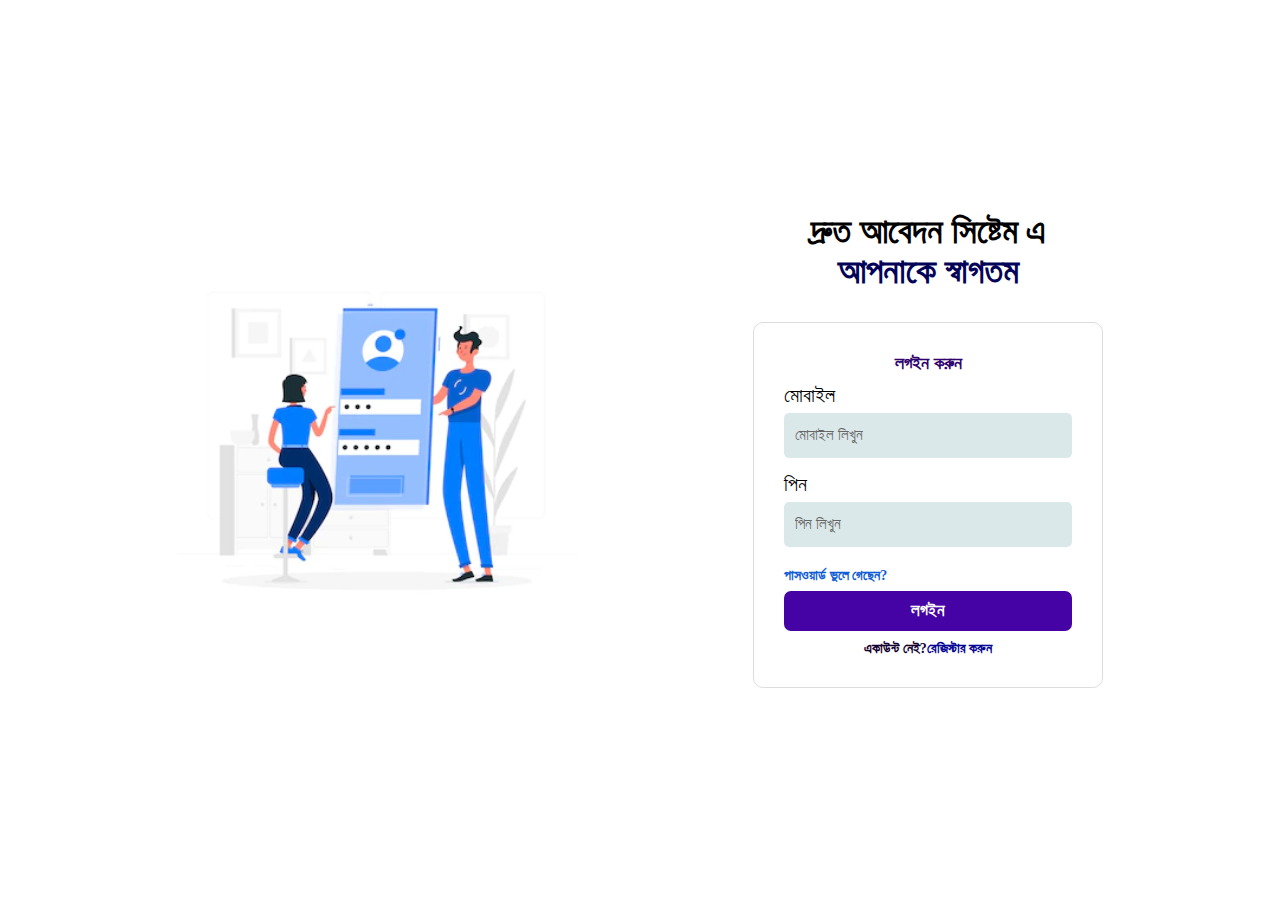
<file: login.html>
<!DOCTYPE html>
<html lang="en">

<head>
    <meta charset="UTF-8">
    <meta http-equiv="X-UA-Compatible" content="IE=edge">
    <meta name="viewport" content="width=device-width, initial-scale=1.0">
    <title>Document</title>
    <link rel="stylesheet" href="style.css">
</head>

<body>
    <!-- Login page  -->
    <section class="full-page">
        <div class="side-img">
            <img style="width: 400px;" src="images/login-side.png" alt="">
        </div>
        <div>
            <!-- login form area  -->
            <div id="login-form" class="login">
                <h1>দ্রুত আবেদন সিষ্টেম এ <br> <span style="color: rgb(3, 3, 88);">আপনাকে স্বাগতম</span></h1>
                <form>
                    <h4>লগইন করুন</h4>
                    <label class="label"><span class="label-text">মোবাইল</span></label>
                    <input type="text" placeholder="মোবাইল লিখুন">
                    <label class="label"><span class="label-text">পিন</span></label>
                    <input type="password" placeholder="পিন লিখুন">
                    <label class="label">
                        <a href="" class="forgat-pass">পাসওয়ার্ড ভুলে গেছেন?</a>
                    </label>
                    <button class="login-btn">লগইন</button>
                    <h5>একাউন্ট নেই?<span style="cursor: pointer; color: rgb(5, 5, 149);"
                            onclick="showSignupFrom()">রেজিস্টার করুন</span></h5>
                </form>
            </div>
            <!-- login form area end -->


            <!-- sign up form  -->
            <div id="signup-form">
                <h2 style="color: #4502a5;margin-bottom: 30px;">রেজিস্ট্রার</h2>
                <form class="form">

                    <span class="w-half">
                        <label class="label"><span class="label-text">মোবাইল নাম্বার</span></label>
                        <input type="text" placeholder="মোবাইল নাম্বার লিখুন">
                    </span>
                    <span>
                        <label class="label"><span class="label-text">এনআইডি নাম্বার</span></label>
                        <input type="text" placeholder="এনআইডি নাম্বার লিখুন">
                    </span>
                    <span class="w-half">
                        <label class="label"><span class="label-text">ব্যবহারকারীর ধরন</span></label>
                        <input type="text" placeholder="ব্যবহারকারীর ধরন লিখুন">
                    </span>
                    <span class="w-half">
                        <label class="label"><span class="label-text">জন্ম তারিখ</span></label>
                        <input type="text" placeholder="তারিখ-মাস-সাল">
                    </span>
                    <label class="label"><span class="label-text">ঠিকানা</span></label>
                    <span></span>
                    <span class="w-half">
                        <input type="text" placeholder="বিভাগ">
                    </span>
                    <span class="w-half">
                        <input type="text" placeholder="উপজেলা">
                    </span>
                    <span class="w-half">
                        <input type="text" placeholder="জেলা">
                    </span>
                    <span class="w-half">
                        <input type="text" placeholder="ইউনিয়ন">
                    </span>
                    <label class="label"><span class="label-text">পিন</span></label>
                    <span></span>
                    <input type="text" placeholder="পিন দিন">
                    <input type="text" placeholder="পুনরায় পিন দিন">
                    <button class="signup-btn">নিবন্ধন</button>
                </form>
            </div>
            <!-- sign up form end -->
        </div>


    </section>
    <!-- Login page End -->

    <script>
        const signupForm = document.getElementById('signup-form');
        const loginForm = document.getElementById('login-form');
        function showSignupFrom() {
            signupForm.style.display = 'block';
            loginForm.style.display = 'none';
            loginForm.style.background = 'red';
        }
    </script>
</body>

</html>
</file>
<file: style.css>
/* common css */
* {
    margin: 0;
    padding: 0;
    box-sizing: border-box;
}

img {
    max-width: 100%;
}

body a {
    text-decoration: none;
}

.row {
    width: 100% !important;
    padding: 0;
}

.Tc {
    text-align: center;
}


/* -------------
Login Page css  
--------------*/
.full-page {
    width: 100%;
    height: 100vh;
    display: flex;
    justify-content: space-evenly;
    align-items: center;
    flex-wrap: wrap;
    flex-direction: row;
}

.login {
    text-align: center;
    display: block;
}

h1 {
    font-size: 35px;
    color: #000;
    font-weight: 600;
    margin-bottom: 30px;

}

.login form h4 {
    font-size: 18px;
    margin: 10px 0;
    color: #30036f;
}

.login form {
    border: 1px solid #ddd;
    border-radius: 10px;
    padding: 20px 30px;
    width: 350px;
}

.login input {
    width: 100%;
    padding: 15px 11px;
    border: none;
    margin-bottom: 15px;
    background-color: #dbe8ea;
    border-radius: 5px;
}

.login input::placeholder {
    font-size: 15px;
    color: #666;
}

.label {
    margin: auto;
    width: 100%;
    display: block;
    text-align: left;
    margin-bottom: 6px;
    font-size: 20px;
    font-weight: 500;
}

.label .forgat-pass {
    font-size: 14px;
    font-weight: bold;
    color: #105cd4;
}

.login .login-btn {
    padding: 10px 19px;
    font-size: 17px;
    font-weight: bold;
    border: none;
    display: inline-block;
    width: 100%;
    border-radius: 7px;
    background: #4502a5;
    color: #fff;
    cursor: pointer;
}

.login-btn:hover {
    background-color: #250256;
}

.login form h5 {
    font-size: 14px;
    margin: 10px 0;
    color: #140130;
}

#signup-form {
    border-radius: 10px;
    border: 1px solid #ddd;
    padding: 30px;
    text-align: center;
    display: none;
}

#signup-form input {
    width: 100%;
    padding: 15px 11px;
    border: none;
    margin-bottom: 15px;
    background-color: #dbe8ea;
    border-radius: 5px;
}

#signup-form .label {
    color: rgb(1, 4, 92);
    font-size: 14px;
    font-weight: bold;
    margin: 0;
    width: 100% !important;
}

.form {
    display: grid;
    grid-template-columns: 45% 45%;
    gap: 0 8%;
}


.signup-btn {
    padding: 10px 45px;
    font-size: 15px;
    font-weight: bold;
    border: 2px solid #4502a5;
    background: #4502a5;
    color: #fff;
    border-radius: 10px;
    transform: translateX(50%);
    cursor: pointer;
}

.signup-btn:hover {
    background-color: #27015b;
}

/* -------------
Login Page css  end
--------------*/


/* -------------
Index Page css  
--------------*/

/* left side css */
.left-side {
    height: 100vh;
    background: #fefefe;
    border-right: 5px solid #00000020;
    position: sticky;
    top: 0;
    left: 0;
    z-index: 2;
}

/* left top area css */
.left-top-area {
    background: linear-gradient(0deg, #4178d0, #105cd485);
}

.left-top-area img {
    width: 120px;
    height: 120px;
    border-radius: 50%;
    padding: 4px;
    border: dashed 2px #fff;
}

.left-top-area h4 {
    font-size: 20px;
    color: #fff;
    font-weight: 600;
    margin-top: 10px;
}

/* nav link css */
.nav-pills {
    width: 100%;
}

.nav-link {
    display: block !important;
    color: rgb(61, 60, 60);
    margin-bottom: 12px;
    border-radius: 0 !important;
}

.nav-link span {
    font-size: 17px;
}

.nav-link i {
    color: #3b82f6;
    font-size: 20px;
}

.nav-link:hover {
    background: #f3f4f6;
}

.nav-pills .nav-link.active,
.nav-pills .show>.nav-link {
    color: rgb(61, 60, 60);
    background: #f3f4f6 !important;
    border-left: 5px solid #085adf !important;
}

.fa {
    display: none;
}

/* right-top css */
.right-sidebar {
    background-color: #fff;
}

.right-top {
    position: sticky;
    top: 0;
    left: 0;
    z-index: 1;
}

.tab-content {
    padding-left: 50px;
}

/* Deshboard content css */
.title-bar {
    transform: translateX(-41px) translateY(0px);
    width: 200px;
    padding: 10px;
    background: #487dd3;
    color: white;
    border-radius: 0% 4% 60% 0%;
    z-index: 0;
}

#replec-apply {
    display: none;
}

#new-apply-form {
    display: none;

}

/* profile css */
.img {
    width: 150px;
    height: 150px;
    border-radius: 20px 0px 20px 0;
    border-top: 5px solid #085adf;
    border-right: 5px solid #085adf;
}

/* village area css */
.village input::placeholder {
    font-size: 15px;
}

.form-grid {
    display: grid;
    grid-template-columns: 47% 47%;
    gap: 0 5%;
    width: 100%;
}

/* -------------
Index Page css end 
--------------*/




/* -----------
 Css For Resposive Layout
 ------------*/
@media (max-width:991px) {
    .form-grid {
        grid-template-columns: 90%;
    }

    .left-side {
        display: flex;
        justify-content: space-between;
        height: auto;
        top: 40px;
        background: linear-gradient(0deg, #4178d0, #105cd485);
        padding: 10px 20px !important;
    }

    .left-top-area {
        /* flex-basis: 40%; */
        background: transparent;
        padding: 0 !important;
    }

    .left-top-area img {
        width: 50px;
        height: 50px;
    }

    .left-top-area h4 {
        display: none;
    }

    .left-bottom-area {
        /* flex-basis: 60%; */
        margin-top: 0 !important;
        position: relative;
    }

    .nav-link {
        color: #fff !important;
    }

    .nav-pills .nav-link.active,
    .nav-pills .show>.nav-link {
        color: rgb(61, 60, 60) !important;
    }

    .nav-link i {
        color: rgb(8, 5, 5) !important;
    }

    .nav-pills {
        position: absolute;
        top: 61px;
        right: -24px;
        width: 200px;
        padding: 50px 0;
        background-color: #105cd4;
    }

    #menuLicks {
        position: absolute;
        top: 60px;
        right: -25px;
        background: linear-gradient(0deg, #4178d0, #105cd485);
        width: 300px;
        transform: scaleY(0);
        transition: 1s;
        z-index: 2;
    }

    .fa {
        display: block;
        color: #fff;
        margin: 10px;
        font-size: 30px;
        cursor: pointer;
    }

    #hideIcon {
        display: none;
    }

    .right-top {
        position: fixed;
        top: 0;
        left: 0;
        z-index: 70;
        width: 100%;
        height: 40px;
    }

    .right-sidebar {
        margin-top: 40px;
        padding-right: 0 !important;
    }

    .profile-content {
        width: 100% !important;
        display: block !important;
    }

    .village {
        width: 100% !important;
        margin-top: 50px !important;
    }
}

@media (max-width:767px) {
    .full-page {
        flex-direction: row-reverse;
    }

    .title-bar {
        transform: translateX(5px);
    }

    .profile-content {
        width: 100% !important;
    }

    .padding-none {
        padding: 0px 5px !important;
    }

    .tab-content {
        padding-left: 0px;
    }

    .Tl {
        text-align: left;
    }

    .deshboard-btn div button {
        font-size: 12px;
        padding: 0;
    }

    .fs-md {
        font-size: 15px !important;
    }

    .paddingLeft {
        padding-left: 50px;
    }

    .paddingLeft20 {
        padding-left: 20px;
    }

    th {
        font-size: 8px;
    }

    td {
        font-size: 10px;
    }

    td a {
        font-size: 10px !important;
    }
}
</file>
